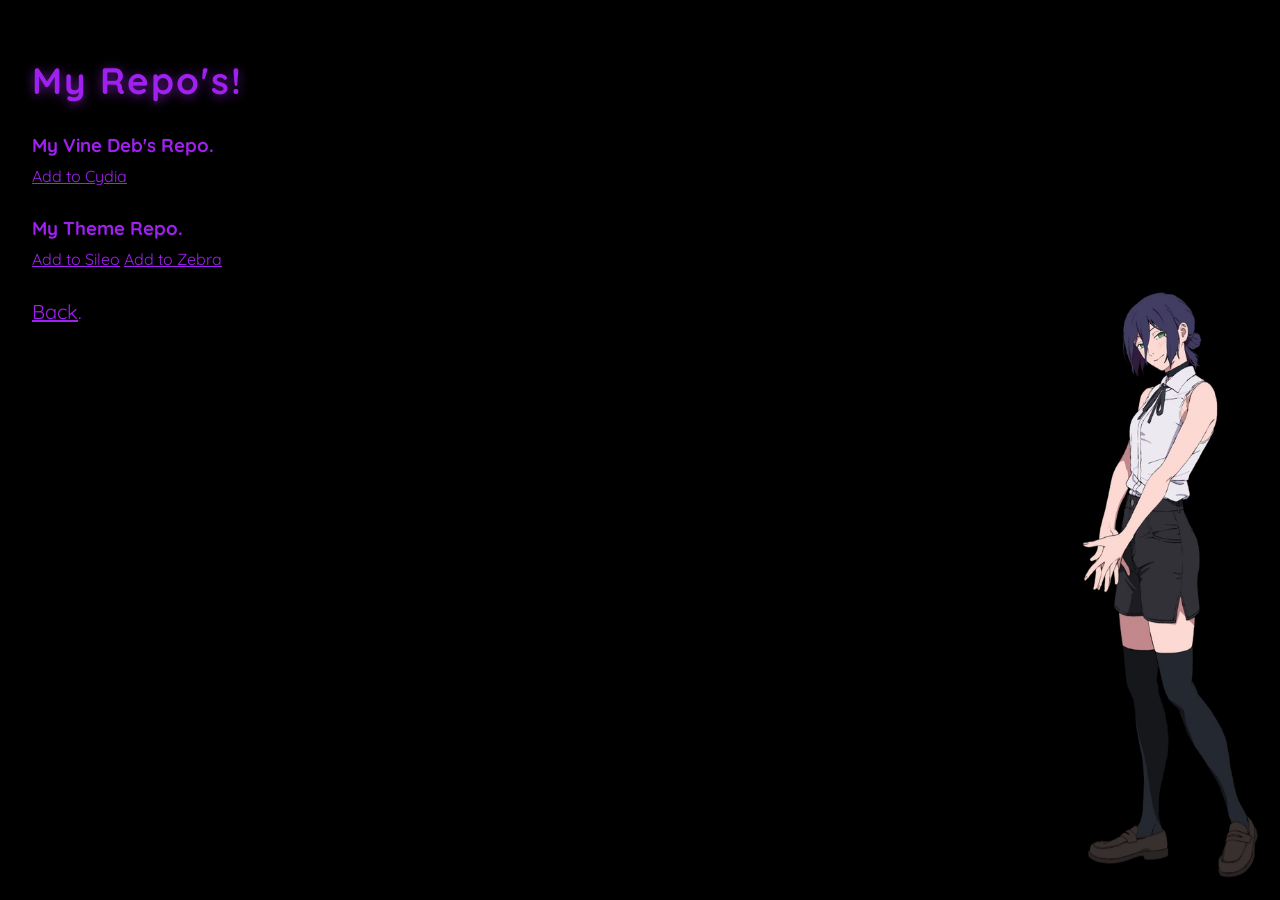
<file: cydiarepo/index.html>
<!DOCTYPE html>
<html lang="en">
<head>
  <!-- Basic stuff -->
  <meta charset="UTF-8">
  <meta name="viewport" content="width=device-width, initial-scale=1.0">
  <!-- Embed stuff -->
  <meta name="theme-color" content="#A020f0">
  <meta name="description" content="My Website dumbo:3">
  <meta name="author" content="Astro15:3">
  <title>My Cydia Repo :3</title>
  <!-- Font Awesome Icons -->
  <link rel="stylesheet" href="https://cdnjs.cloudflare.com/ajax/libs/font-awesome/6.4.0/css/all.min.css">
  <!-- Styles + maybe js in the future? -->
  <link rel="stylesheet" href="https://astro-15.github.io/style.css">
  <link rel="icon" type="image/x-icon" href="https://astro-15.github.io/assets/favicon/favicon.ico">
  <link rel="shortcut icon" type="image/x-icon" href="https://astro-15.github.io/assets/favicon/favicon.ico">
  <link rel="icon" type="image/png" sizes="32x32" href="https://astro-15.github.io/assets/favicon/favicon-32x32.png">    
  <link rel="icon" type="image/png" sizes="16x16" href="https://astro-15.github.io/assets/favicon/favicon-16x16.png">
</head>
<body>
  <div class="fancy-bg">
    <span class="circle1"></span>
    <span class="circle2"></span>
    <span class="circle3"></span>
  </div>
  <div class="container">
        <h1>My Repo's!</h1>
        <p> </p>
	    <h3>My Vine Deb's Repo.</h3>
		<a href="cydia://url/https://cydia.saurik.com/api/share#?source=http://astro-15.github.io/vinedebs/">Add to Cydia</a>
        <p> </p>
	    <h3>My Theme Repo.</h3>
	    <a href="sileo://source/https://astro-15.github.io/repo/">Add to Sileo</a>
	    <a href="zbra://sources/add/https://astro-15.github.io/repo/">Add to Zebra</a>
	    <p> </p>
     <p><a href="https://astro-15.github.io/">Back</a>.</p>
    </div>
  </div>
</body>
</html>
<style>
a {
    color: #A020F0;
}
</style>

<img src="https://astro-15.github.io/assets/reze/mommyreze.png" alt="Mommy Reze" class="bottom-right-fixed">
</file>
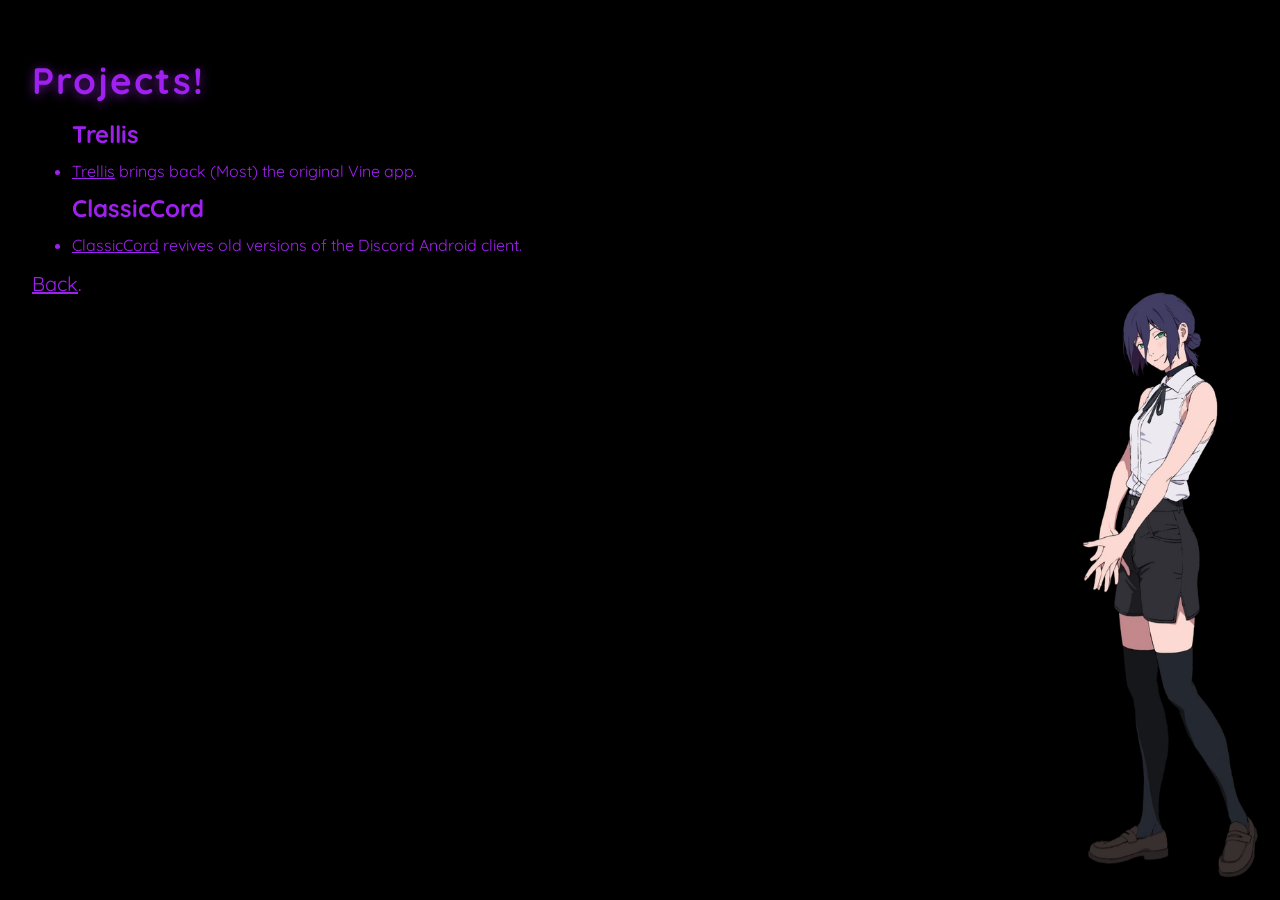
<file: projects/index.html>
<!DOCTYPE html>
<html lang="en">
<head>
  <!-- Basic stuff -->
  <meta charset="UTF-8">
  <meta name="viewport" content="width=device-width, initial-scale=1.0">
  <!-- Embed stuff -->
  <meta name="theme-color" content="#A020f0">
  <meta name="description" content="My Website dumbo:3">
  <meta name="author" content="Astro15:3">
  <title>My Projects :3</title>
  <!-- Font Awesome Icons -->
  <link rel="stylesheet" href="https://cdnjs.cloudflare.com/ajax/libs/font-awesome/6.4.0/css/all.min.css">
  <!-- Styles + maybe js in the future? -->
  <link rel="stylesheet" href="https://astro-15.github.io/style.css">
  <link rel="icon" type="image/x-icon" href="https://astro-15.github.io/assets/favicon/favicon.ico">
  <link rel="shortcut icon" type="image/x-icon" href="https://astro-15.github.io/assets/favicon/favicon.ico">
  <link rel="icon" type="image/png" sizes="32x32" href="https://astro-15.github.io/assets/favicon/favicon-32x32.png">    
  <link rel="icon" type="image/png" sizes="16x16" href="https://astro-15.github.io/assets/favicon/favicon-16x16.png">
</head>
<body>
  <div class="fancy-bg">
    <span class="circle1"></span>
    <span class="circle2"></span>
    <span class="circle3"></span>
  </div>
  <div class="container">
        <h1>Projects!</h1>
      <ul>
        <h2>Trellis</h2>
        <li><a href="https://trellis.consciousb.one/">Trellis</a> brings back (Most) the original Vine app.</li>
        <h2>ClassicCord</h2>
        <li><a href="https://astro-15.github.io/classiccord">ClassicCord</a> revives old versions of the Discord Android client.</li>
      </ul>
    <p><a href="https://astro-15.github.io/">Back</a>.</p>
    </div>
  </div>
</body>
</html>
<style>
a {
    color: #A020F0;
}
</style>

<img src="https://astro-15.github.io/assets/reze/mommyreze.png" alt="Mommy Reze" class="bottom-right-fixed">
</file>
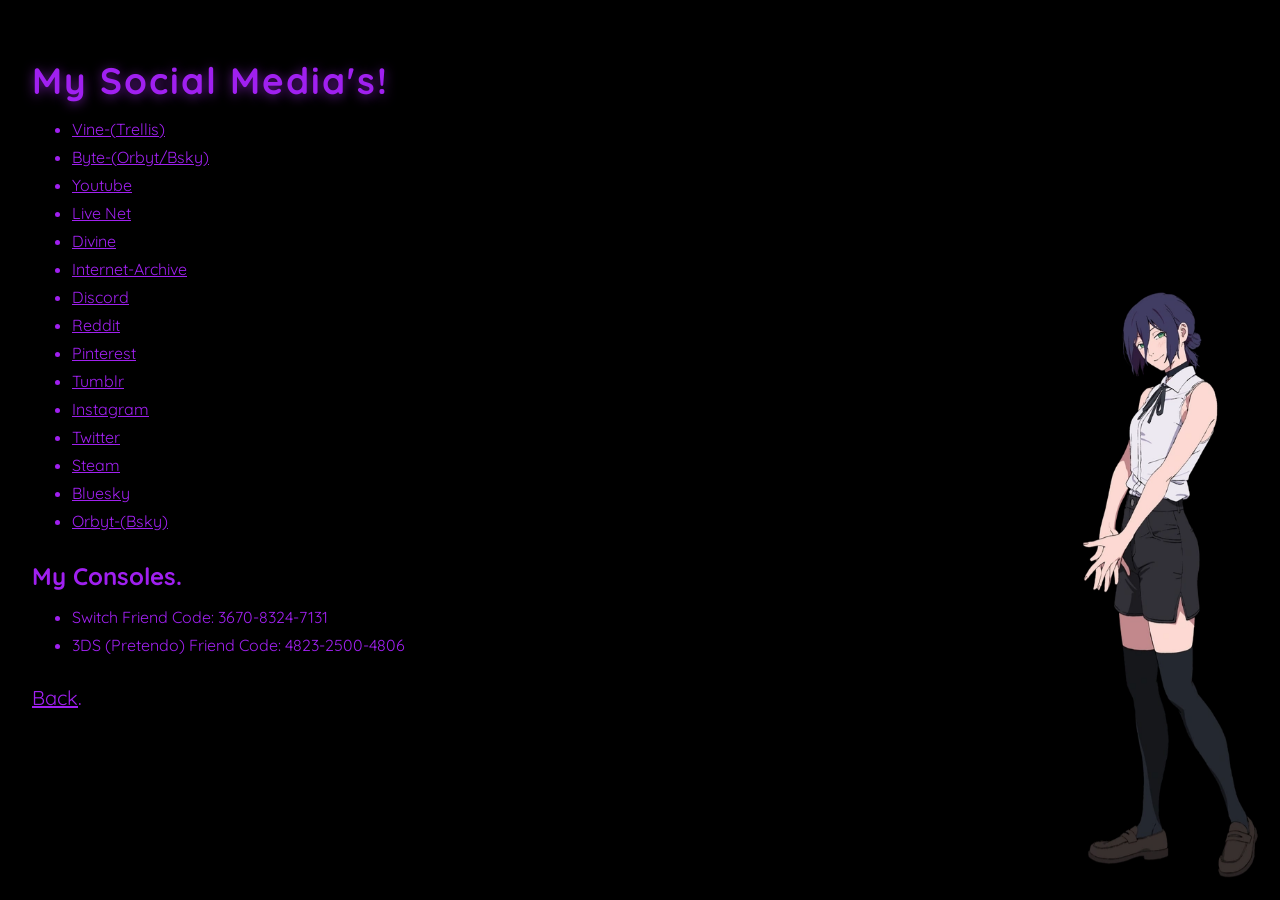
<file: socials/index.html>
<!DOCTYPE html>
<html lang="en">
<head>
  <!-- Basic stuff -->
  <meta charset="UTF-8">
  <meta name="viewport" content="width=device-width, initial-scale=1.0">
  <!-- Embed stuff -->
  <meta name="theme-color" content="#A020f0">
  <meta name="description" content="My Website dumbo:3">
  <meta name="author" content="Astro15:3">
  <title>My Social Media's :3</title>
  <!-- Font Awesome Icons -->
  <link rel="stylesheet" href="https://cdnjs.cloudflare.com/ajax/libs/font-awesome/6.4.0/css/all.min.css">
  <!-- Styles + maybe js in the future? -->
  <link rel="stylesheet" href="https://astro-15.github.io/style.css">
  <link rel="icon" type="image/x-icon" href="https://astro-15.github.io/assets/favicon/favicon.ico">
  <link rel="shortcut icon" type="image/x-icon" href="https://astro-15.github.io/assets/favicon/favicon.ico">
  <link rel="icon" type="image/png" sizes="32x32" href="https://astro-15.github.io/assets/favicon/favicon-32x32.png">    
  <link rel="icon" type="image/png" sizes="16x16" href="https://astro-15.github.io/assets/favicon/favicon-16x16.png">
</head>
<body>
  <div class="fancy-bg">
    <span class="circle1"></span>
    <span class="circle2"></span>
    <span class="circle3"></span>
  </div>
  <!--first container-->
  <div class="container">
      <h1>My Social Media's!</h1>

  <ul>
    <li><a href="https://trellis.consciousb.one/web/user.php?id=3">Vine-(Trellis)</a></li>
    <li><a href="https://getorbyt.com/@astro15.uk">Byte-(Orbyt/Bsky)</a></li>
    <li><a href="https://www.youtube.com/@Astro15_uk">Youtube</a></li>
    <li><a href="https://me.live.net.co/astro15">Live Net</a></li>
    <li><a href="https://astro15.divine.video/">Divine</a></li>
    <li><a href="https://archive.org/details/@jamesyman2012">Internet-Archive</a></li>
    <li><a href="https://discord.com/users/1457118500140093671">Discord</a></li>
    <li><a href="https://www.reddit.com/u/jamesyman1996/s/asZUC76sl0">Reddit</a></li>
    <li><a href="https://uk.pinterest.com/astro15uk/">Pinterest</a></li>
    <li><a href="https://www.tumblr.com/astro15-uk">Tumblr</a></li>
    <li><a href="https://www.instagram.com/astro15.uk?igsh=ajZxNHV5bHhrcDM4&utm_source=qr">Instagram</a></li>
    <li><a href="https://twitter.com/Astro15uk?s=21v">Twitter</a></li>
    <li><a href="https://steamcommunity.com/id/Astro-15/">Steam</a></li>
    <li><a href="https://bsky.app/profile/astro15.uk">Bluesky</a></li>
    <li><a href="https://getorbyt.com/@astro15.uk">Orbyt-(Bsky)</a></li>
  </ul>
    <p> </p>
  <h2>My Consoles.</h2>
  <ul>
    <li>Switch Friend Code: 3670-8324-7131</li>
    <li>3DS (Pretendo) Friend Code: 4823-2500-4806</li>
  </ul>
    
    <p> </p>
    
  <p><a href="https://astro-15.github.io/">Back</a>.</p>

    </div>
</body>
</html>
<style>
a {
    color: #A020F0;
}
</style>

<img src="https://astro-15.github.io/assets/reze/mommyreze.png" alt="Mommy Reze" class="bottom-right-fixed">
</file>
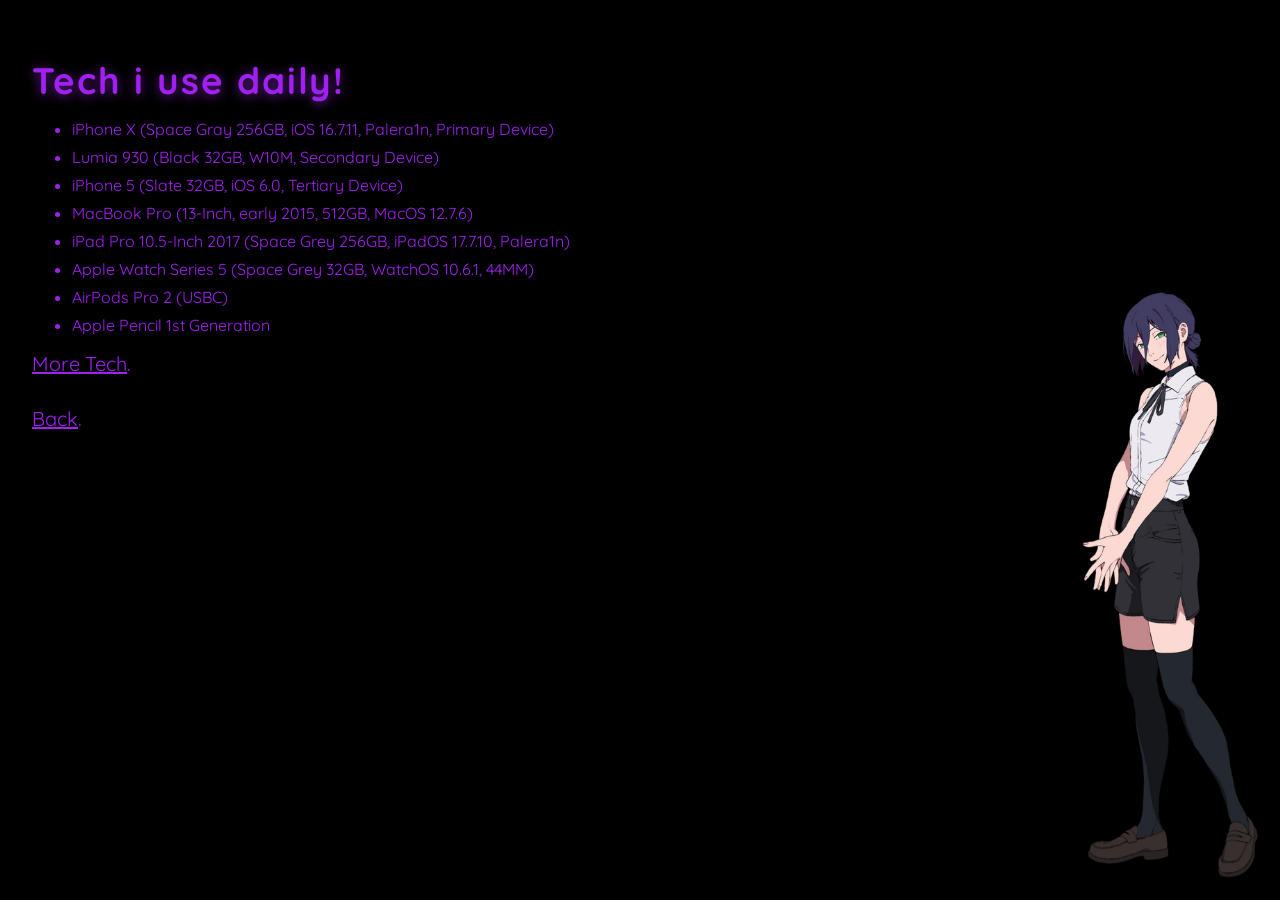
<file: tech/index.html>
<!DOCTYPE html>
<html lang="en">
<head>
  <!-- Basic stuff -->
  <meta charset="UTF-8">
  <meta name="viewport" content="width=device-width, initial-scale=1.0">
  <!-- Embed stuff -->
  <meta name="theme-color" content="#A020f0">
  <meta name="description" content="My Website dumbo:3">
  <meta name="author" content="Astro15:3">
  <title>My Tech :3</title>
  <!-- Font Awesome Icons -->
  <link rel="stylesheet" href="https://cdnjs.cloudflare.com/ajax/libs/font-awesome/6.4.0/css/all.min.css">
  <!-- Styles + maybe js in the future? -->
  <link rel="stylesheet" href="https://astro-15.github.io/style.css">
  <link rel="icon" type="image/x-icon" href="https://astro-15.github.io/assets/favicon/favicon.ico">
  <link rel="shortcut icon" type="image/x-icon" href="https://astro-15.github.io/assets/favicon/favicon.ico">
  <link rel="icon" type="image/png" sizes="32x32" href="https://astro-15.github.io/assets/favicon/favicon-32x32.png">    
  <link rel="icon" type="image/png" sizes="16x16" href="https://astro-15.github.io/assets/favicon/favicon-16x16.png">
</head>
<body>
  <div class="fancy-bg">
    <span class="circle1"></span>
    <span class="circle2"></span>
    <span class="circle3"></span>
  </div>
  <div class="container">
        <h1>Tech i use daily!</h1> 
    
  <ul>
    <li>iPhone X (Space Gray 256GB, iOS 16.7.11, Palera1n, Primary Device)</li>
    <li>Lumia 930 (Black 32GB, W10M, Secondary Device)</li>
    <li>iPhone 5 (Slate 32GB, iOS 6.0, Tertiary Device)</li>
    <li>MacBook Pro (13-Inch, early 2015, 512GB, MacOS 12.7.6)</li>
    <li>iPad Pro 10.5-Inch 2017 (Space Grey 256GB, iPadOS 17.7.10, Palera1n)</li>
    <li>Apple Watch Series 5 (Space Grey 32GB, WatchOS 10.6.1, 44MM)</li>
    <li>AirPods Pro 2 (USBC)</li>
    <li>Apple Pencil 1st Generation</li>
  </ul>

<p><a href="https://astro-15.github.io/tech2/index.html">More Tech</a>.</p>
<p><a href="https://astro-15.github.io/">Back</a>.</p>
    
    </div>
  </div>
</body>
</html>
<style>
a {
    color: #A020F0;
}
</style>

<img src="https://astro-15.github.io/assets/reze/mommyreze.png" alt="Mommy Reze" class="bottom-right-fixed">
</file>
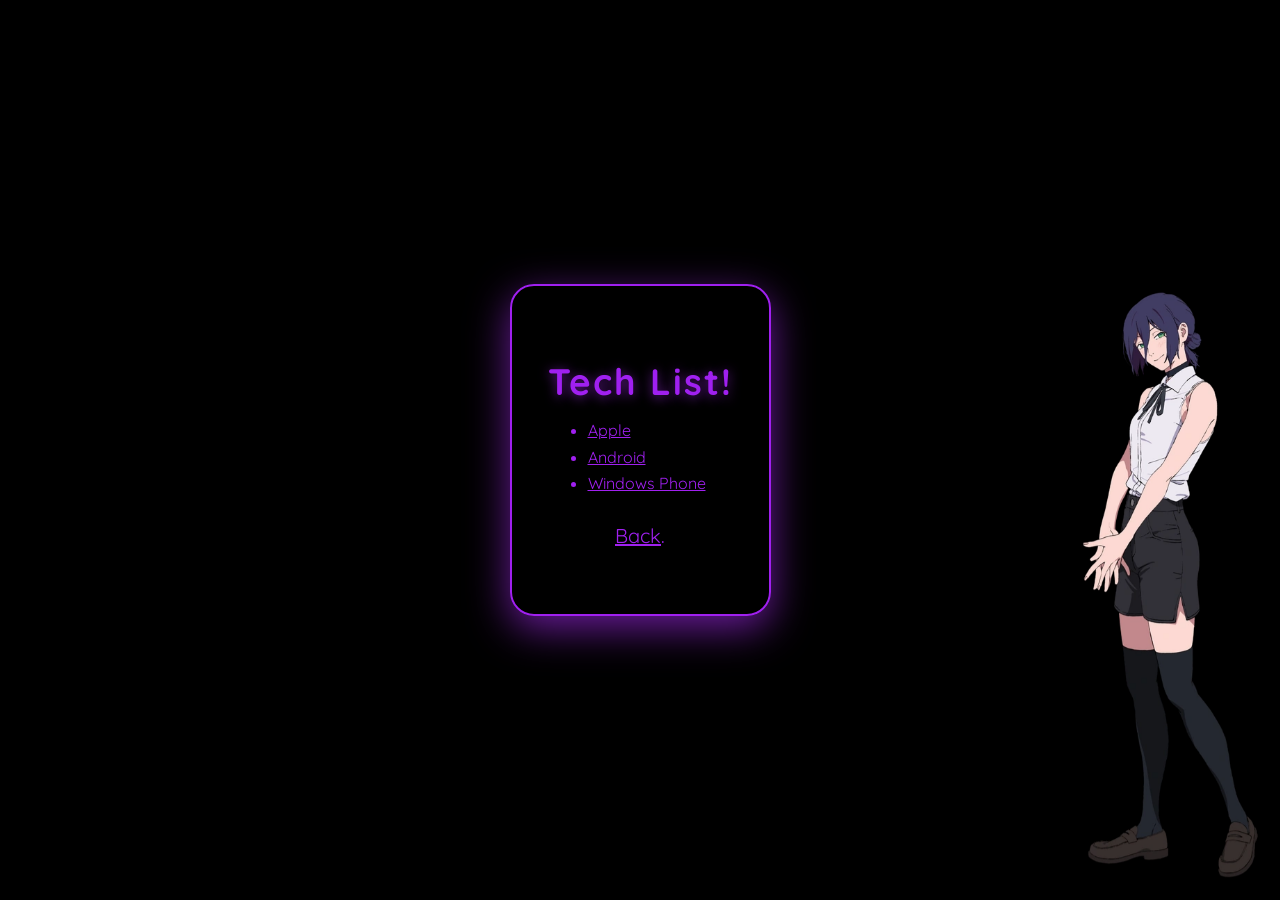
<file: tech2/index.html>
<!DOCTYPE html>
<html lang="en">
<head>
  <!-- Basic stuff -->
  <meta charset="UTF-8">
  <meta name="viewport" content="width=device-width, initial-scale=1.0">
  <!-- Embed stuff -->
  <meta name="theme-color" content="#A020f0">
  <meta name="description" content="My Website dumbo:3">
  <meta name="author" content="Astro15:3">
  <title>More Tech :3</title>
  <!-- Font Awesome Icons -->
  <link rel="stylesheet" href="https://cdnjs.cloudflare.com/ajax/libs/font-awesome/6.4.0/css/all.min.css">
  <!-- Styles + maybe js in the future? -->
  <link rel="stylesheet" href="https://astro-15.github.io/tech2/style.css">
  <link rel="icon" type="image/x-icon" href="https://astro-15.github.io/assets/favicon/favicon.ico">
  <link rel="shortcut icon" type="image/x-icon" href="https://astro-15.github.io/assets/favicon/favicon.ico">
  <link rel="icon" type="image/png" sizes="32x32" href="https://astro-15.github.io/assets/favicon/favicon-32x32.png">    
  <link rel="icon" type="image/png" sizes="16x16" href="https://astro-15.github.io/assets/favicon/favicon-16x16.png">
</head>
<body>
  <div class="fancy-bg">
    <span class="circle1"></span>
    <span class="circle2"></span>
    <span class="circle3"></span>
  </div>
  <div class="container">
        <h1>Tech List!</h1>
       <ul>
        <li><a href="https://astro-15.github.io/tech2/apple/index.html">Apple</a></li>
        <li><a href="https://astro-15.github.io/tech2/android/index.html">Android</a></li>
        <li><a href="https://astro-15.github.io/tech2/wp/index.html">Windows Phone</li>
       </ul>
        <p> </p>
     <p><a href="https://astro-15.github.io/tech/index.html">Back</a>.</p>
    
  </div>
</body>
</html>
<style>
a {
    color: #A020F0;
}
</style>

<img src="https://astro-15.github.io/assets/reze/mommyreze.png" alt="Mommy Reze" class="bottom-right-fixed">
</file>
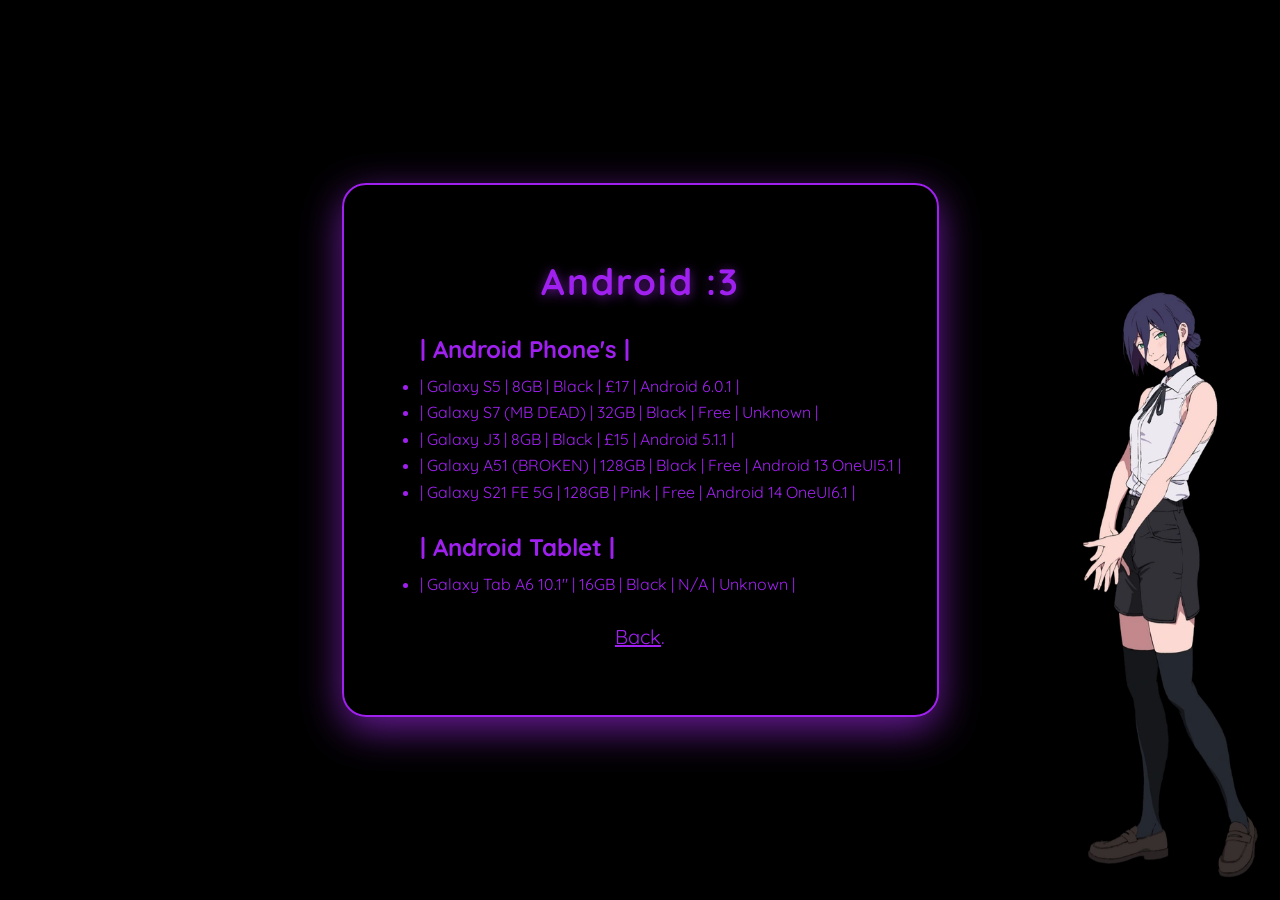
<file: tech2/android/index.html>
<!DOCTYPE html>
<html lang="en">
<head>
  <!-- Basic stuff -->
  <meta charset="UTF-8">
  <meta name="viewport" content="width=device-width, initial-scale=1.0">
  <!-- Embed stuff -->
  <meta name="theme-color" content="#A020f0">
  <meta name="description" content="My Website dumbo :3">
  <meta name="author" content="Astro15:3">
  <title>Android Tech :3</title>
  <!-- Font Awesome Icons -->
  <link rel="stylesheet" href="https://cdnjs.cloudflare.com/ajax/libs/font-awesome/6.4.0/css/all.min.css">
  <!-- Styles + maybe js in the future? -->
  <link rel="stylesheet" href="https://astro-15.github.io/tech2/style.css">
  <link rel="icon" type="image/x-icon" href="https://astro-15.github.io/assets/favicon/favicon.ico">
  <link rel="shortcut icon" type="image/x-icon" href="https://astro-15.github.io/assets/favicon/favicon.ico">
  <link rel="icon" type="image/png" sizes="32x32" href="https://astro-15.github.io/assets/favicon/favicon-32x32.png">    
  <link rel="icon" type="image/png" sizes="16x16" href="https://astro-15.github.io/assets/favicon/favicon-16x16.png">
</head>
<body>
  <div class="fancy-bg">
    <span class="circle1"></span>
    <span class="circle2"></span>
    <span class="circle3"></span>
  </div>
  <div class="container">
        <h1>Android :3</h1>
        <p> </p>
       <ul>
        <h2>| Android Phone's |</h2>
        <li>| Galaxy S5            | 8GB       | Black      | £17   | Android 6.0.1       |</li>
        <li>| Galaxy S7 (MB DEAD)  | 32GB      | Black      | Free  | Unknown             |</li>
        <li>| Galaxy J3            | 8GB       | Black      | £15   | Android 5.1.1       |</li>
        <li>| Galaxy A51 (BROKEN)  | 128GB     | Black      | Free  | Android 13 OneUI5.1 |</li>
        <li>| Galaxy S21 FE 5G     | 128GB     | Pink       | Free  | Android 14 OneUI6.1 |</li>
        <p> </p>
        <h2>| Android Tablet  |</h2>
        <li>| Galaxy Tab A6 10.1"  | 16GB      | Black      | N/A   | Unknown             |</li>
        <p> </p>
       </ul>
        <p> </p>
     <p><a href="https://astro-15.github.io/tech2/index.html">Back</a>.</p>
    
  </div>
</body>
</html>

<img src="https://astro-15.github.io/assets/reze/mommyreze.png" alt="Mommy Reze" class="bottom-right-fixed">
</file>
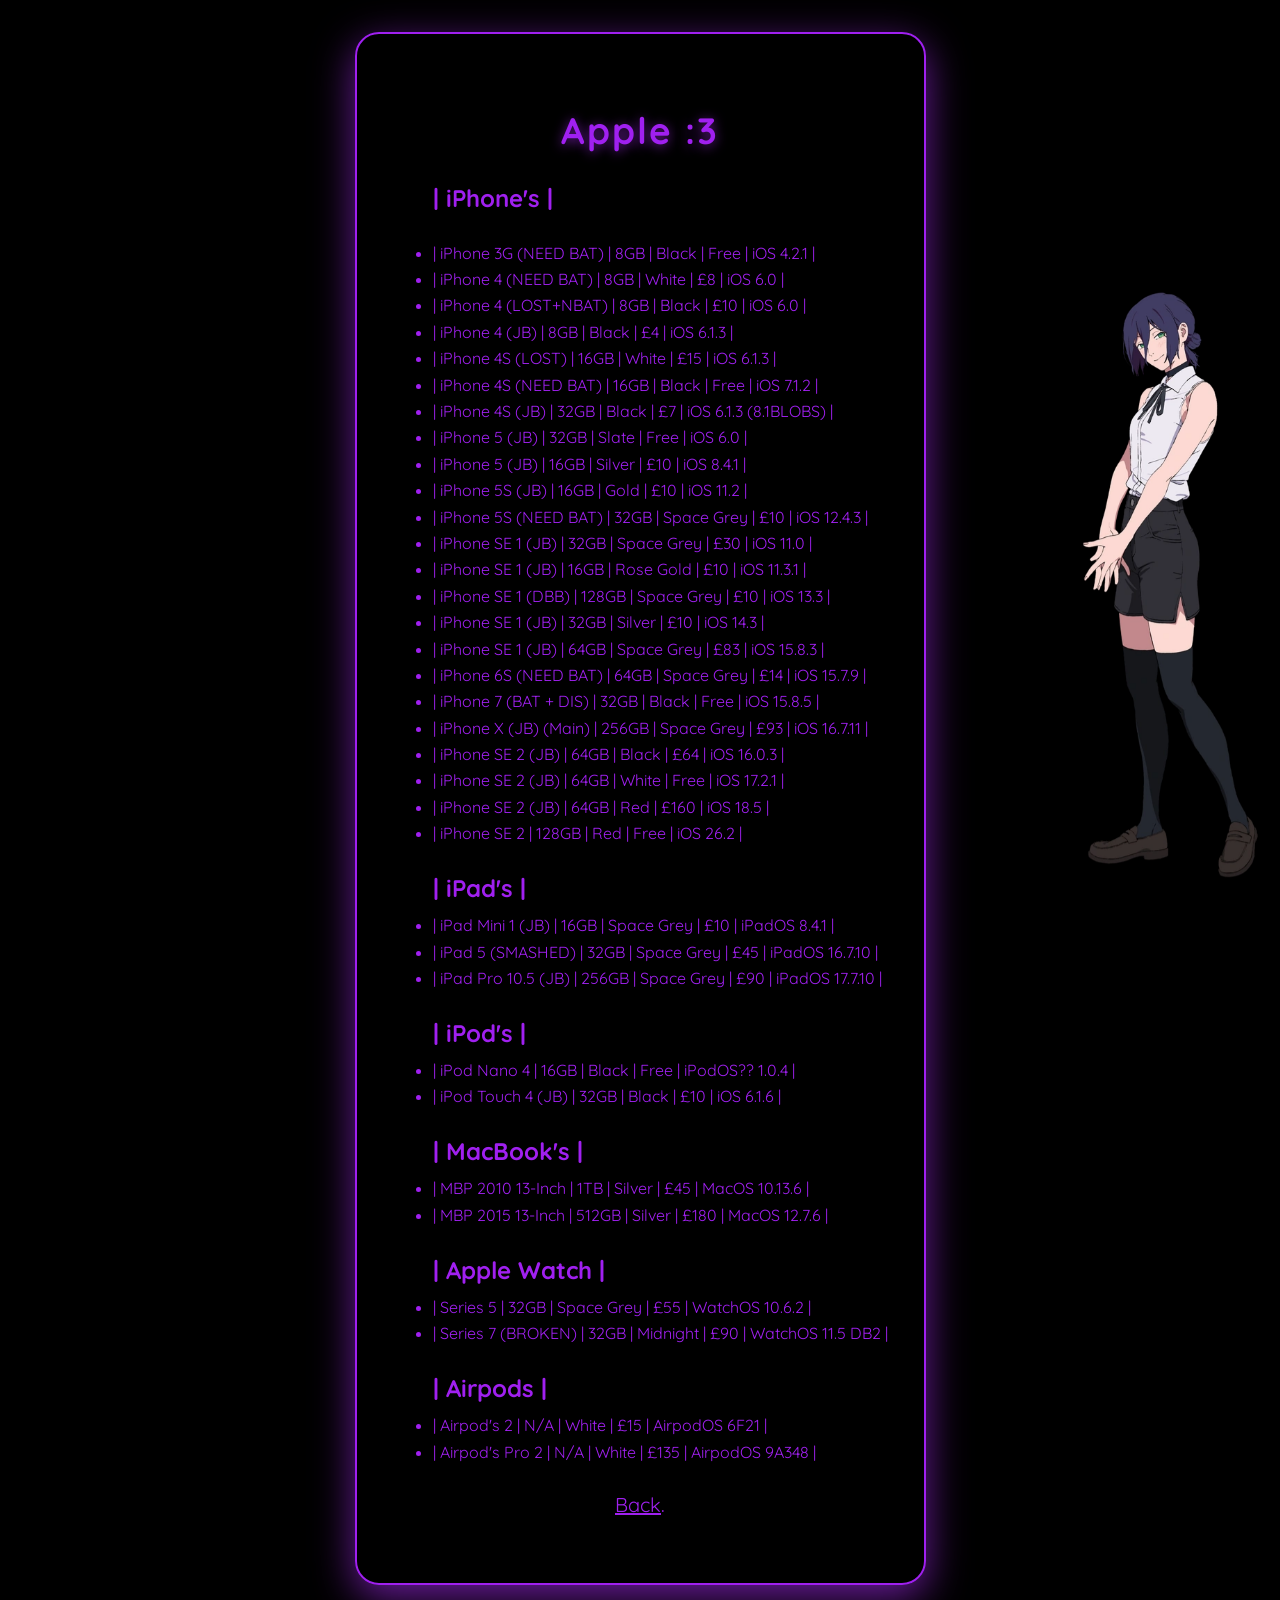
<file: tech2/apple/index.html>
<!DOCTYPE html>
<html lang="en">
<head>
  <!-- Basic stuff -->
  <meta charset="UTF-8">
  <meta name="viewport" content="width=device-width, initial-scale=1.0">
  <!-- Embed stuff -->
  <meta name="theme-color" content="#A020f0">
  <meta name="description" content="My Website dumbo :3">
  <meta name="author" content="Astro15:3">
  <title>Apple Tech :3</title>
  <!-- Font Awesome Icons -->
  <link rel="stylesheet" href="https://cdnjs.cloudflare.com/ajax/libs/font-awesome/6.4.0/css/all.min.css">
  <!-- Styles + maybe js in the future? -->
  <link rel="stylesheet" href="https://astro-15.github.io/tech2/style.css">
  <link rel="icon" type="image/x-icon" href="https://astro-15.github.io/assets/favicon/favicon.ico">
  <link rel="shortcut icon" type="image/x-icon" href="https://astro-15.github.io/assets/favicon/favicon.ico">
  <link rel="icon" type="image/png" sizes="32x32" href="https://astro-15.github.io/assets/favicon/favicon-32x32.png">    
  <link rel="icon" type="image/png" sizes="16x16" href="https://astro-15.github.io/assets/favicon/favicon-16x16.png">
</head>
<body>
  <div class="fancy-bg">
    <span class="circle1"></span>
    <span class="circle2"></span>
    <span class="circle3"></span>
  </div>
  <div class="container">
        <h1>Apple :3</h1>
        <p> </p>
       <ul>
        <h2>| iPhone's |</h2>
        <p> </p>
        <li>| iPhone 3G (NEED BAT) | 8GB   | Black      | Free | iOS 4.2.1            |</li>
        <li>| iPhone 4 (NEED BAT)  | 8GB   | White      | £8   | iOS 6.0              |</li>
        <li>| iPhone 4 (LOST+NBAT) | 8GB   | Black      | £10  | iOS 6.0              |</li>
        <li>| iPhone 4 (JB)        | 8GB   | Black      | £4   | iOS 6.1.3            |</li>
        <li>| iPhone 4S (LOST)     | 16GB  | White      | £15  | iOS 6.1.3            |</li>
        <li>| iPhone 4S (NEED BAT) | 16GB  | Black      | Free | iOS 7.1.2            |</li>
        <li>| iPhone 4S (JB)       | 32GB  | Black      | £7   | iOS 6.1.3 (8.1BLOBS) |</li>
        <li>| iPhone 5 (JB)        | 32GB  | Slate      | Free | iOS 6.0              |</li>
        <li>| iPhone 5 (JB)        | 16GB  | Silver     | £10  | iOS 8.4.1            |</li>
        <li>| iPhone 5S (JB)       | 16GB  | Gold       | £10  | iOS 11.2             |</li>
        <li>| iPhone 5S (NEED BAT) | 32GB  | Space Grey | £10  | iOS 12.4.3           |</li>
        <li>| iPhone SE 1 (JB)     | 32GB  | Space Grey | £30  | iOS 11.0             |</li>
        <li>| iPhone SE 1 (JB)     | 16GB  | Rose Gold  | £10  | iOS 11.3.1           |</li>
        <li>| iPhone SE 1 (DBB)    | 128GB | Space Grey | £10  | iOS 13.3             |</li>
        <li>| iPhone SE 1 (JB)     | 32GB  | Silver     | £10  | iOS 14.3             |</li>
        <li>| iPhone SE 1 (JB)     | 64GB  | Space Grey | £83  | iOS 15.8.3           |</li>
        <li>| iPhone 6S (NEED BAT) | 64GB  | Space Grey | £14  | iOS 15.7.9           |</li>
        <li>| iPhone 7 (BAT + DIS) | 32GB  | Black      | Free | iOS 15.8.5           |</li>
        <li>| iPhone X (JB) (Main) | 256GB | Space Grey | £93  | iOS 16.7.11          |</li>
        <li>| iPhone SE 2 (JB)     | 64GB  | Black      | £64  | iOS 16.0.3           |</li>
        <li>| iPhone SE 2 (JB)     | 64GB  | White      | Free | iOS 17.2.1           |</li>
        <li>| iPhone SE 2 (JB)     | 64GB  | Red        | £160 | iOS 18.5             |</li>
        <li>| iPhone SE 2          | 128GB | Red        | Free | iOS 26.2             |</li>
        <p> </p>
        <h2>| iPad's |</h2>
        <li>| iPad Mini 1 (JB)     | 16GB  | Space Grey | £10  | iPadOS 8.4.1         |</li>
        <li>| iPad 5 (SMASHED)     | 32GB  | Space Grey | £45  | iPadOS 16.7.10       |</li>
        <li>| iPad Pro 10.5 (JB)   | 256GB | Space Grey | £90  | iPadOS 17.7.10       |</li>
        <p> </p>
        <h2>| iPod's |</h2>
        <li>| iPod Nano 4          | 16GB  | Black      | Free | iPodOS?? 1.0.4       |</li>
        <li>| iPod Touch 4 (JB)    | 32GB  | Black      | £10  | iOS 6.1.6            |</li>
        <p> </p>
        <h2>| MacBook's |</h2>
        <li>| MBP 2010 13-Inch     | 1TB   | Silver     | £45  | MacOS 10.13.6        |</li>
        <li>| MBP 2015 13-Inch     | 512GB | Silver     | £180 | MacOS 12.7.6         |</li>
        <p> </p>
        <h2>| Apple Watch |</h2>
        <li>| Series 5             | 32GB  | Space Grey | £55  | WatchOS 10.6.2       |</li>
        <li>| Series 7 (BROKEN)    | 32GB  | Midnight   | £90  | WatchOS 11.5 DB2     |</li>
        <p> </p>
        <h2>| Airpods |</h2>
        <li>| Airpod's 2           | N/A   | White      | £15  | AirpodOS 6F21        |</li>
        <li>| Airpod's Pro 2       | N/A   | White      | £135 | AirpodOS 9A348       |</li>
       </ul>
        <p> </p>
     <p><a href="https://astro-15.github.io/tech2/index.html">Back</a>.</p>
    
  </div>
</body>
</html>

<img src="https://astro-15.github.io/assets/reze/mommyreze.png" alt="Mommy Reze" class="bottom-right-fixed">
</file>
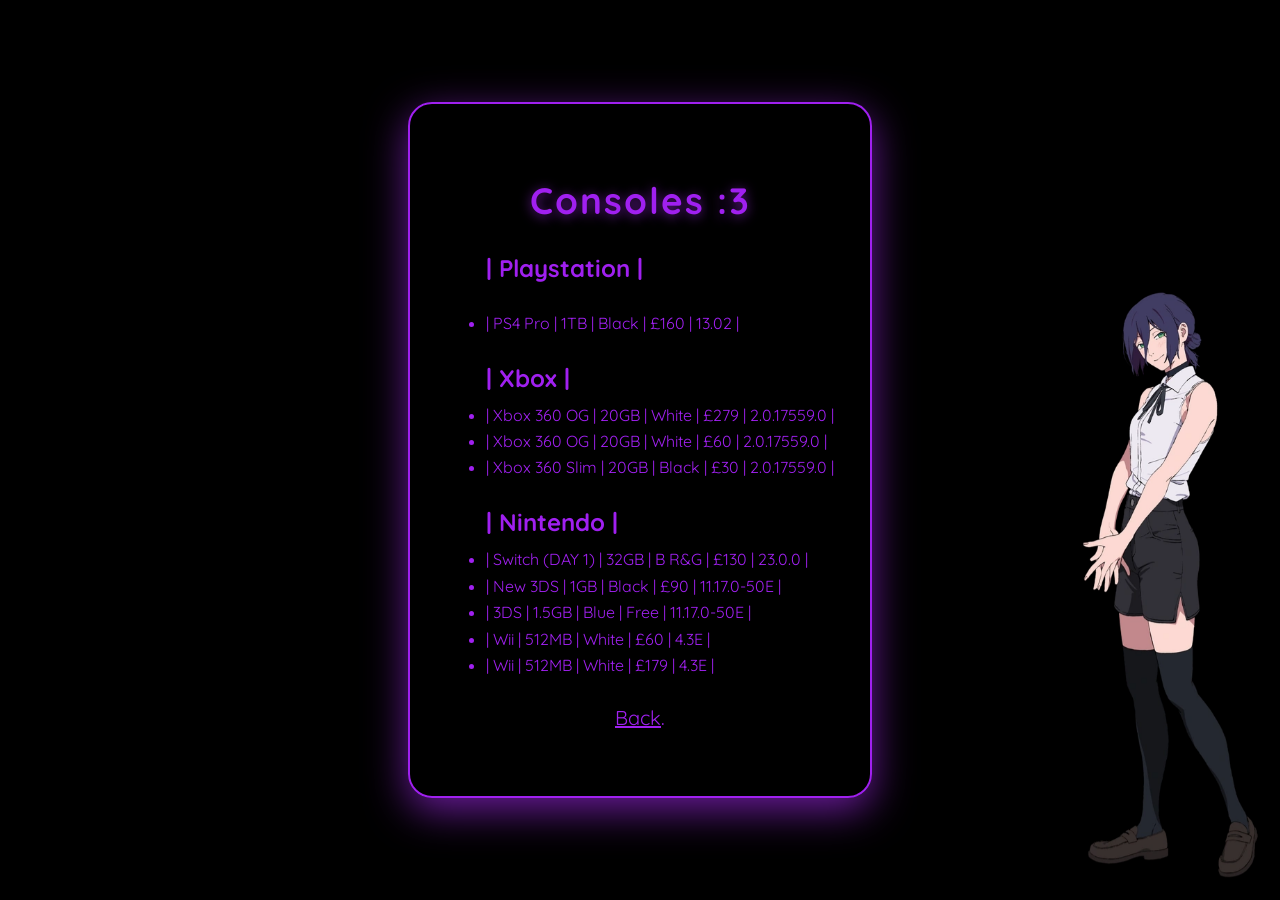
<file: tech2/consoles/index.html>
<!DOCTYPE html>
<html lang="en">
<head>
  <!-- Basic stuff -->
  <meta charset="UTF-8">
  <meta name="viewport" content="width=device-width, initial-scale=1.0">
  <!-- Embed stuff -->
  <meta name="theme-color" content="#A020f0">
  <meta name="description" content="My Website dumbo :3">
  <meta name="author" content="Astro15:3">
  <title>Consoles :3</title>
  <!-- Font Awesome Icons -->
  <link rel="stylesheet" href="https://cdnjs.cloudflare.com/ajax/libs/font-awesome/6.4.0/css/all.min.css">
  <!-- Styles + maybe js in the future? -->
  <link rel="stylesheet" href="https://astro-15.github.io/tech2/style.css">
  <link rel="icon" type="image/x-icon" href="https://astro-15.github.io/assets/favicon/favicon.ico">
  <link rel="shortcut icon" type="image/x-icon" href="https://astro-15.github.io/assets/favicon/favicon.ico">
  <link rel="icon" type="image/png" sizes="32x32" href="https://astro-15.github.io/assets/favicon/favicon-32x32.png">    
  <link rel="icon" type="image/png" sizes="16x16" href="https://astro-15.github.io/assets/favicon/favicon-16x16.png">
</head>
<body>
  <div class="fancy-bg">
    <span class="circle1"></span>
    <span class="circle2"></span>
    <span class="circle3"></span>
  </div>
  <div class="container">
        <h1>Consoles :3</h1>
        <p> </p>
       <ul>
        <h2>| Playstation |</h2>
        <p> </p>
        <li>| PS4 Pro        | 1TB   | Black | £160 | 13.02       |</li>
        <p> </p>
        <h2>| Xbox |</h2>
        <li>| Xbox 360 OG    | 20GB  | White | £279 | 2.0.17559.0 |</li>
        <li>| Xbox 360 OG    | 20GB  | White | £60  | 2.0.17559.0 |</li>
        <li>| Xbox 360 Slim  | 20GB  | Black | £30  | 2.0.17559.0 |</li>
        <p> </p>
        <h2>| Nintendo |</h2>
        <li>| Switch (DAY 1) | 32GB  | B R&G | £130 | 23.0.0      |</li>
        <li>| New 3DS        | 1GB   | Black | £90  | 11.17.0-50E |</li>
        <li>| 3DS            | 1.5GB | Blue  | Free | 11.17.0-50E |</li>
        <li>| Wii            | 512MB | White | £60  | 4.3E        |</li>
        <li>| Wii            | 512MB | White | £179 | 4.3E        |</li>
       </ul>
        <p> </p>
     <p><a href="https://astro-15.github.io/tech2/index.html">Back</a>.</p>
    
  </div>
</body>
</html>

<img src="https://astro-15.github.io/assets/reze/mommyreze.png" alt="Mommy Reze" class="bottom-right-fixed">
</file>
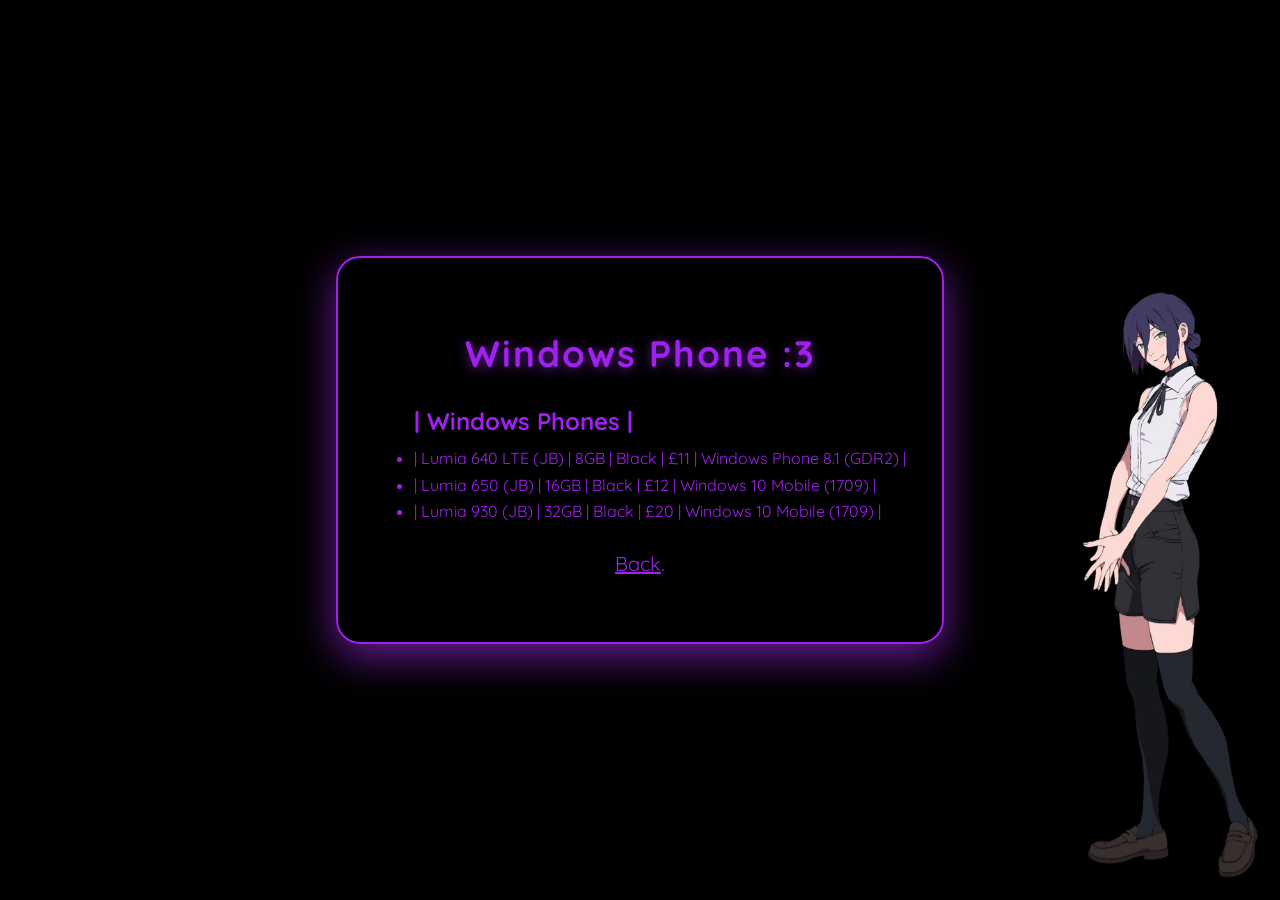
<file: tech2/wp/index.html>
<!DOCTYPE html>
<html lang="en">
<head>
  <!-- Basic stuff -->
  <meta charset="UTF-8">
  <meta name="viewport" content="width=device-width, initial-scale=1.0">
  <!-- Embed stuff -->
  <meta name="theme-color" content="#A020f0">
  <meta name="description" content="My Website dumbo :3">
  <meta name="author" content="Astro15:3">
  <title>WP Tech :3</title>
  <!-- Font Awesome Icons -->
  <link rel="stylesheet" href="https://cdnjs.cloudflare.com/ajax/libs/font-awesome/6.4.0/css/all.min.css">
  <!-- Styles + maybe js in the future? -->
  <link rel="stylesheet" href="https://astro-15.github.io/tech2/style.css">
  <link rel="icon" type="image/x-icon" href="https://astro-15.github.io/assets/favicon/favicon.ico">
  <link rel="shortcut icon" type="image/x-icon" href="https://astro-15.github.io/assets/favicon/favicon.ico">
  <link rel="icon" type="image/png" sizes="32x32" href="https://astro-15.github.io/assets/favicon/favicon-32x32.png">    
  <link rel="icon" type="image/png" sizes="16x16" href="https://astro-15.github.io/assets/favicon/favicon-16x16.png">
</head>
<body>
  <div class="fancy-bg">
    <span class="circle1"></span>
    <span class="circle2"></span>
    <span class="circle3"></span>
  </div>
  <div class="container">
        <h1>Windows Phone :3</h1>
        <p> </p>
       <ul>
        <h2>| Windows Phones |</h2>
        <li>| Lumia 640 LTE (JB) | 8GB  | Black | £11 | Windows Phone 8.1 (GDR2) |</li>
        <li>| Lumia 650 (JB)     | 16GB | Black | £12 | Windows 10 Mobile (1709) |</li>
        <li>| Lumia 930 (JB)     | 32GB | Black | £20 | Windows 10 Mobile (1709) |</li>
       </ul>
        <p> </p>
     <p><a href="https://astro-15.github.io/tech2/index.html">Back</a>.</p>
    
  </div>
</body>
</html>

<img src="https://astro-15.github.io/assets/reze/mommyreze.png" alt="Mommy Reze" class="bottom-right-fixed">
</file>
